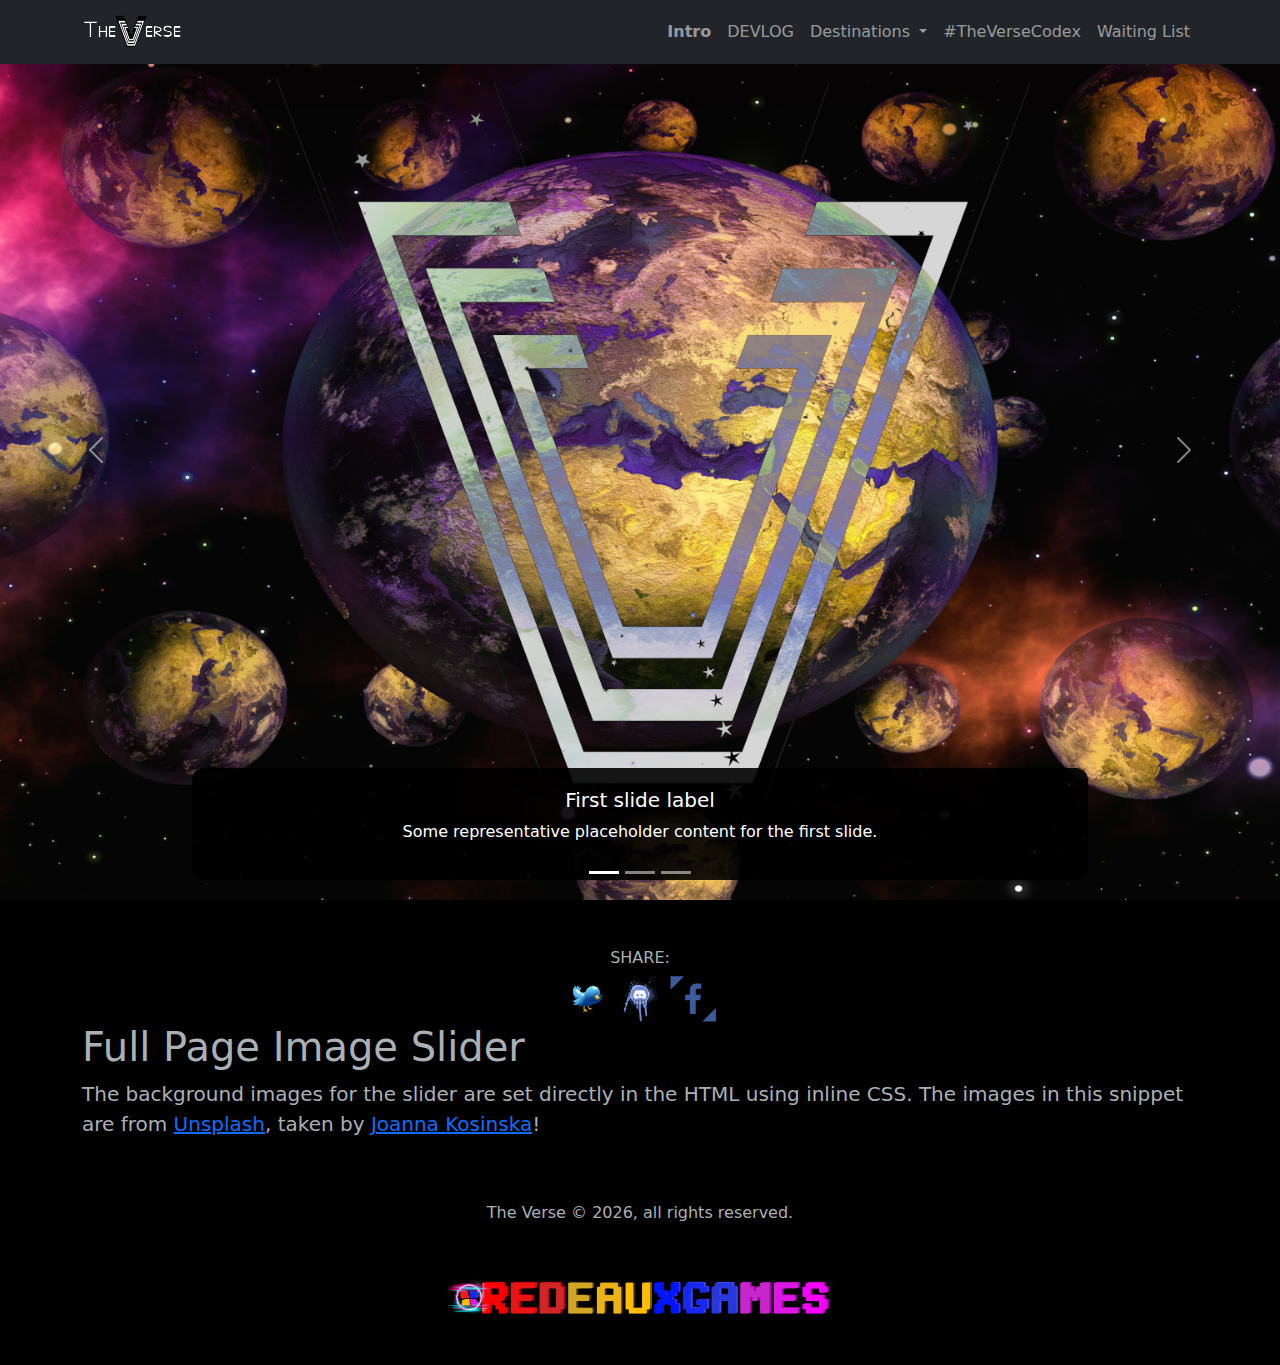
<file: index.html>
<!DOCTYPE html>
<html lang="en">
    <head>
        <meta charset="utf-8" />
        <meta name="viewport" content="width=device-width, initial-scale=1, shrink-to-fit=no" />
        <meta name="description" content="The Verse is a massive multiplayer online game. More details will be announced." />
        <meta name="author" content="Redeaux Games, Inc." />
        <meta name="twitter:card" content="summary" />
        <meta name="twitter:site" content="@redeauxg" />
        <meta name="twitter:creator" content="@redeauxg" />
        <meta property="og:url" content="https://theversegame.com" />
        <meta property="og:title" content="The Verse Game by Redeaux Games" />
        <meta property="og:description" content="The Verse is a massive multiplayer online game. More details will be announced." />
        <meta property="og:image" content="https://theversegame.com/promo-art-sm.jpg" />
        <title>The Verse | Intro</title>
    </head>
    <body>
<!-- Navigation -->
<nav class="navbar navbar-expand-lg navbar-dark bg-dark fixed-top">
  <div class="container">
    <a class="navbar-brand"><img src="assets/title.png" height="20%" width="50%" border="0"></a>
    <button class="navbar-toggler" type="button" data-bs-toggle="collapse" data-bs-target="#navbarResponsive" aria-controls="navbarResponsive" aria-expanded="false" aria-label="Toggle navigation">
      <span class="navbar-toggler-icon"></span>
    </button>
    <div class="collapse navbar-collapse" id="navbarResponsive">
      <ul class="navbar-nav ms-auto">
        <li class="nav-item active">
          <a class="nav-link"><b> Intro </b></a>
        </li>
        <li class="nav-item">
          <a class="nav-link" href="devlog.html"> DEVLOG </a>
        </li>
    <li class="nav-item dropdown" id="myDropdown">
      <a class="nav-link dropdown-toggle" href="#" data-bs-toggle="dropdown">  Destinations </a>
      <ul class="dropdown-menu">
        <li> <a class="dropdown-item" href="hebgron.html"> Hebgron </a></li>
        <li> <a class="dropdown-item" href="#"> Arcadia </a></li>
        <li><a class="dropdown-item" href="#"> Paledious </a></li>
        <li><a class="dropdown-item" href="#"> Johnsberry </a></li>
        <li><a class="dropdown-item" href="#"> Valada </a></li>
        <li><a class="dropdown-item" href="#"> Copiecious </a></li>
      </ul>
    </li>
        <li class="nav-item">
          <a class="nav-link" href="codex.html"> #TheVerseCodex </a>
        </li>
        <li class="nav-item">
          <a class="nav-link" href="waiting.html"> Waiting List </a>
        </li>
      </ul>
    </div>
  </div>
</nav>
<header>
  <div id="carouselExampleCaptions" class="carousel slide" data-bs-ride="carousel">
    <div class="carousel-indicators">
      <button type="button" data-bs-target="#carouselExampleCaptions" data-bs-slide-to="0" class="active" aria-current="true" aria-label="Slide 1"></button>
      <button type="button" data-bs-target="#carouselExampleCaptions" data-bs-slide-to="1" aria-label="Slide 2"></button>
      <button type="button" data-bs-target="#carouselExampleCaptions" data-bs-slide-to="2" aria-label="Slide 3"></button>
    </div>
    <div class="carousel-inner">
      <div class="carousel-item active" style="background-image: url('assets/bg1.webp')">
        <div class="carousel-caption">
          <h5>First slide label</h5>
          <p>Some representative placeholder content for the first slide.</p>
        </div>
      </div>
      <div class="carousel-item" style="background-image: url('assets/bg2.webp')">
        <div class="carousel-caption">
          <h5>Second slide label</h5>
          <p>Some representative placeholder content for the second slide.</p>
        </div>
      </div>
      <div class="carousel-item" style="background-image: url('https://source.unsplash.com/szFUQoyvrxM/1920x1080')">
        <div class="carousel-caption">
          <h5>Third slide label</h5>
          <p>Some representative placeholder content for the third slide.</p>
        </div>
      </div>
    </div>
    <button class="carousel-control-prev" type="button" data-bs-target="#carouselExampleCaptions" data-bs-slide="prev">
      <span class="carousel-control-prev-icon" aria-hidden="true"></span>
      <span class="visually-hidden">Previous</span>
    </button>
    <button class="carousel-control-next" type="button" data-bs-target="#carouselExampleCaptions" data-bs-slide="next">
      <span class="carousel-control-next-icon" aria-hidden="true"></span>
      <span class="visually-hidden">Next</span>
    </button>
  </div>
</header>
<!-- Page Content -->
<section class="py-5">
   <div class="social">
       <center>
       <h6> SHARE: </h6><a href="https://twitter.com/share?ref_src=twsrc%5Etfw" class="twitter-share-button" data-size="large" data-url="https://theversegame.com" data-hashtags="theverse" data-related="redeauxg" data-dnt="true" data-show-count="true" target="_blank"><img src="assets/twitter.svg" onerror="this.src='assets/twitter.png'" border="0" width="48px" height="48px"></a>
       <a href="https://discord.gg/2suYvHsXR9" target="_blank"><img src="assets/discord.svg" onerror="this.src='assets/discord.png'" border="0" width="48px" height="48px"></a>
       <a target="_blank" href="https://www.facebook.com/sharer/sharer.php?u=https%3A%2F%2Ftheversegame.com%2F&amp;src=sdkpreparse" class="fb-xfbml-parse-ignore"><img src="assets/fb.svg" onerror="this.src='assets/fb.png'" border="0" width="48px" height="48px"></a>
       </center>
   </div>
     <div class="container">
       <h1 class="fw-light">Full Page Image Slider</h1>
       <p class="lead">The background images for the slider are set directly in the HTML using inline CSS. The images
         in this snippet are from <a href="https://unsplash.com">Unsplash</a>, taken by <a href="https://unsplash.com/@joannakosinska">Joanna Kosinska</a>!</p>
     </div>
</section>
    <script>
       window.addEventListener('load', (
         function () {
        document.getElementById('copyright-year').appendChild(
            document.createTextNode(
                new Date().getFullYear()
            )
        );
    }
));
    </script>
<footer>
    <center><h6>The Verse &copy; <span id="copyright-year"></span>, all rights reserved.</h6>
        <br><br><a href="https://redeaux.games" target="_blank"><div class="redx"><img src="assets/redxlogo.webp" border="_blank" width="30%" height="10%"></div></a><br><br>
    </center>
</footer>
        <link href="css/style.css" rel="stylesheet" />
        <link href="css/bootstrap.min.css" rel="stylesheet">
        <script src="js/bootstrap.bundle.min.js"></script>
    </body>
</html>
</file>
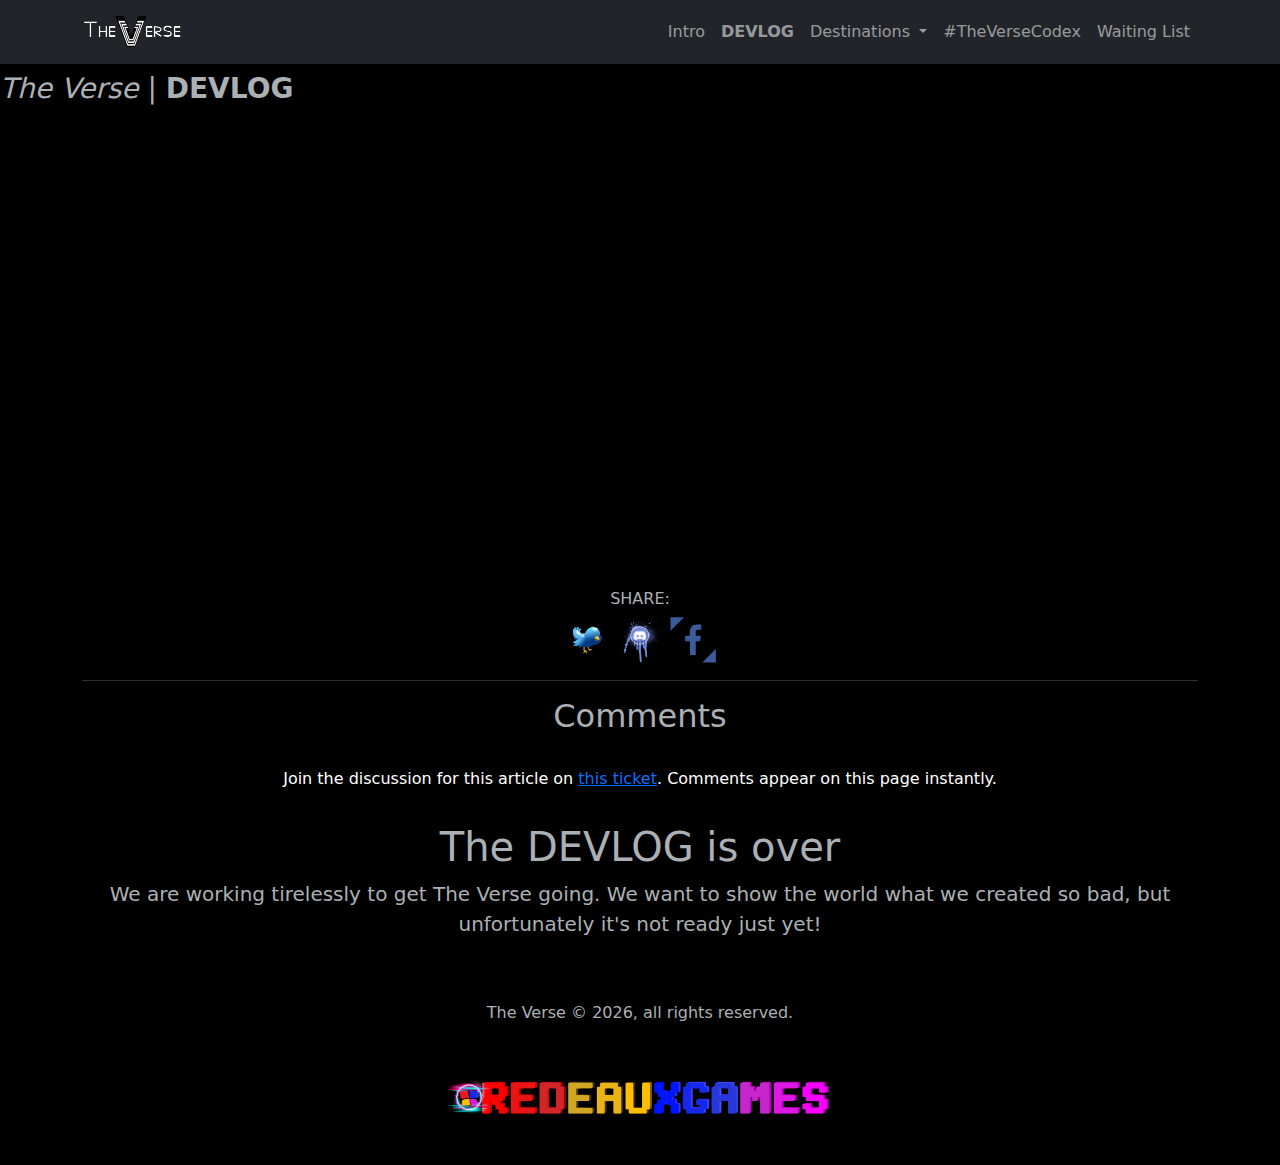
<file: devlog.html>
<!DOCTYPE html>
<html lang="en">
    <head>
        <meta charset="utf-8" />
        <meta name="viewport" content="width=device-width, initial-scale=1, shrink-to-fit=no" />
        <meta name="description" content="The Verse is a massive multiplayer online game. More details will be announced." />
        <meta name="author" content="Redeaux Games, Inc." />
        <meta name="twitter:card" content="summary" />
        <meta name="twitter:site" content="@redeauxg" />
        <meta name="twitter:creator" content="@redeauxg" />
        <meta property="og:url" content="https://theversegame.com" />
        <meta property="og:title" content="The Verse Game by Redeaux Games" />
        <meta property="og:description" content="The Verse is a massive multiplayer online game. More details will be announced." />
        <meta property="og:image" content="https://theversegame.com/promo-art-sm.jpg" />
        <title> The Verse | DEVLOG </title>
    </head>
    <body>
<!-- Navigation -->
<nav class="navbar navbar-expand-lg navbar-dark bg-dark fixed-top">
  <div class="container">
    <a class="navbar-brand"><img src="assets/title.png" height="20%" width="50%" border="0"></a>
    <button class="navbar-toggler" type="button" data-bs-toggle="collapse" data-bs-target="#navbarResponsive" aria-controls="navbarResponsive" aria-expanded="false" aria-label="Toggle navigation">
      <span class="navbar-toggler-icon"></span>
    </button>
    <div class="collapse navbar-collapse" id="navbarResponsive">
      <ul class="navbar-nav ms-auto">
        <li class="nav-item">
          <a class="nav-link" href="index.html"> Intro </a>
        </li>
        <li class="nav-item" active>
          <a class="nav-link"><b> DEVLOG </b></a>
        </li>
    <li class="nav-item dropdown" id="myDropdown">
      <a class="nav-link dropdown-toggle" href="#" data-bs-toggle="dropdown">  Destinations </a>
      <ul class="dropdown-menu">
        <li> <a class="dropdown-item" href="#"> Hebgron </a></li>
        <li> <a class="dropdown-item" href="#"> Arcadia </a></li>
        <li><a class="dropdown-item" href="#"> Paledious </a></li>
        <li><a class="dropdown-item" href="#"> Johnsberry </a></li>
        <li><a class="dropdown-item" href="#"> Valada </a></li>
        <li><a class="dropdown-item" href="#"> Copiecious </a></li>
      </ul>
    </li>
        <li class="nav-item">
          <a class="nav-link" href="codex.html"> #TheVerseCodex </a>
        </li>
        <li class="nav-item">
          <a class="nav-link" href="waiting.html"> Waiting List </a>
        </li>
      </ul>
    </div>
  </div>
</nav>
<header>
<br><br><br>
		<h3><i>The Verse</i> | <b>DEVLOG</b></h3>
	<br>
	<center><img src="assets/sculpture-6539413_640.png"></center>
</header>
<!-- Page Content -->
<section class="py-5">
   <div class="social">
       <center>
       <h6> SHARE: </h6><a href="https://twitter.com/share?ref_src=twsrc%5Etfw" class="twitter-share-button" data-size="large" data-url="https://theversegame.com" data-hashtags="theverse" data-related="redeauxg" data-dnt="true" data-show-count="true" target="_blank"><img src="assets/twitter.svg" onerror="this.src='assets/twitter.png'" border="0" width="48px" height="48px"></a>
       <a href="https://discord.gg/2suYvHsXR9" target="_blank"><img src="assets/discord.svg" onerror="this.src='assets/discord.png'" border="0" width="48px" height="48px"></a>
       <a target="_blank" href="https://www.facebook.com/sharer/sharer.php?u=https%3A%2F%2Ftheversegame.com%2F&amp;src=sdkpreparse" class="fb-xfbml-parse-ignore"><img src="assets/fb.svg" onerror="this.src='assets/fb.png'" border="0" width="48px" height="48px"></a>
       </center>
   </div>
     <div class="container">
       <center><script>
const GH_API_URL = 'https://api.github.com/repos/Redeaux-Games/theverse-web/issues/1/comments?per_page=100';

let request = new XMLHttpRequest();
request.open( 'GET', GH_API_URL, true );
request.onload = function() {
	if ( this.status >= 200 && this.status < 400 ) {
		let response = JSON.parse( this.response );

		for ( var i = 0; i < response.length; i++ ) {
			document.getElementById( 'gh-comments-list' ).appendChild( createCommentEl( response[ i ] ) );
		}

		if ( 0 === response.length ) {
			document.getElementById( 'no-comments-found' ).style.display = 'block';
		}
	} else {
		console.error( this );
	}
};

function createCommentEl( response ) {
	let user = document.createElement( 'a' );
	user.setAttribute( 'href', response.user.url.replace( 'api.github.com/users', 'github.com' ) );
	user.classList.add( 'user' );

	let userAvatar = document.createElement( 'img' );
	userAvatar.classList.add( 'avatar' );
	userAvatar.setAttribute( 'src', response.user.avatar_url );

	user.appendChild( userAvatar );

	let commentLink = document.createElement( 'a' );
	commentLink.setAttribute( 'href', response.html_url );
	commentLink.classList.add( 'comment-url' );
	commentLink.innerHTML = '#' + response.id + ' - ' + response.created_at;

	let commentContents = document.createElement( 'div' );
	commentContents.classList.add( 'comment-content' );
	commentContents.innerHTML = response.body;

	let comment = document.createElement( 'li' );
	comment.setAttribute( 'data-created', response.created_at );
	comment.setAttribute( 'data-author-avatar', response.user.avatar_url );
	comment.setAttribute( 'data-user-url', response.user.url );

	comment.appendChild( user );
	comment.appendChild( commentContents );
	comment.appendChild( commentLink );

	return comment;
}
request.send();
</script>

<hr>

<div class="github-comments">
	<h2>Comments</h2>
	<ul id="gh-comments-list"></ul>
	<p id="no-comments-found">No comments found for this article. Comments posted before 2019-09-15 are no longer available due to a system migration since I no longer use Disqus for comments.</p>
	<p id="leave-a-comment">Join the discussion for this article on <a href="https://github.com/aristath/aristath.github.com/issues/5">this ticket</a>. Comments appear on this page instantly.</p>
</div>
       <h1 class="fw-light">The DEVLOG is over</h1>
       <p class="lead">We are working tirelessly to get The Verse going. We want to show the world what we created so bad, but unfortunately it's not ready just yet! </p>
     </div>
</section>
    <script>
       window.addEventListener('load', (
         function () {
        document.getElementById('copyright-year').appendChild(
            document.createTextNode(
                new Date().getFullYear()
            )
        );
    }
));
    </script>
<footer>
    <center><h6>The Verse &copy; <span id="copyright-year"></span>, all rights reserved.</h6>
        <br><br><a href="https://redeaux.games" target="_blank"><div class="redx"><img src="assets/redxlogo.webp" border="_blank" width="30%" height="10%"></div></a><br><br>
    </center>
</footer>
        <link href="css/style.css" rel="stylesheet" />
        <link href="css/bootstrap.min.css" rel="stylesheet">
        <script src="js/bootstrap.bundle.min.js"></script>
    </body>
</html>
</file>
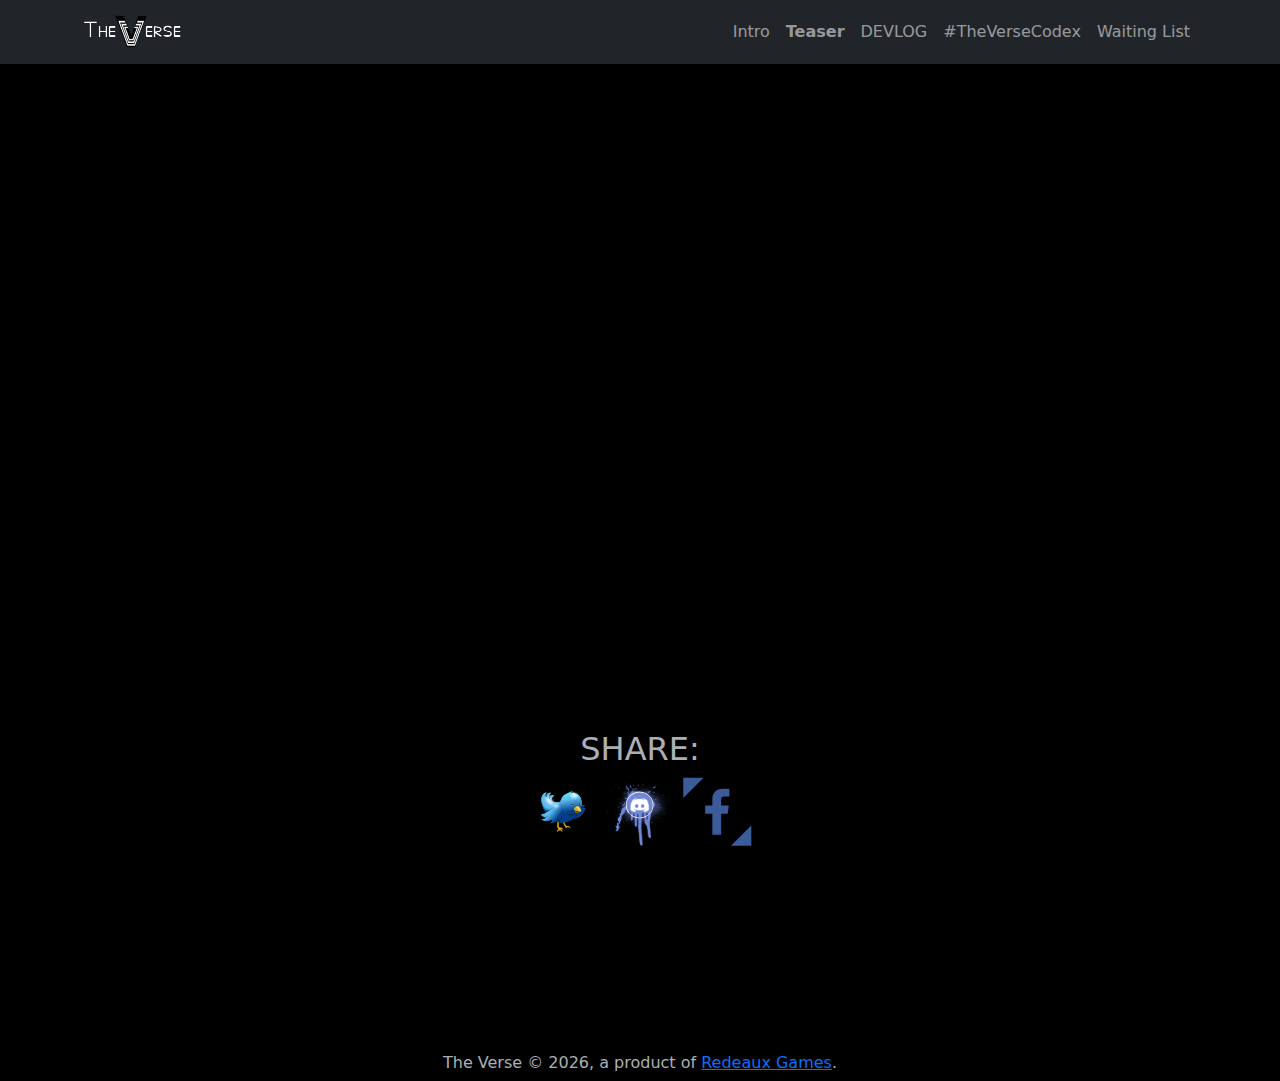
<file: trailer.html>
<!DOCTYPE html>
<html lang="en">
    <head>
        <meta charset="utf-8" />
        <meta name="viewport" content="width=device-width, initial-scale=1, shrink-to-fit=no" />
        <meta name="description" content="" />
        <meta name="author" content="Redeaux Games, Inc." />
        <meta name="twitter:card" content="summary" />
        <meta name="twitter:site" content="@redeauxg" />
        <meta name="twitter:creator" content="@redeauxg" />
        <meta property="og:url" content="https://theversegame.com" />
        <meta property="og:title" content="The Verse Game by Redeaux Games" />
        <meta property="og:description" content="The Verse massive multiplayer online game. More details will be announced." />
        <meta property="og:image" content="https://theversegame.com/promo-art-sm.jpg" />
        <title>The Verse | Prototype Teaser</title>
        <link href="css/style.css" rel="stylesheet" />
        <style>
          .powered-by {
            text-align: center;
            margin-bottom: 0px;
            margin-top: 8px;
            display: none;
          }
        </style>
        <link href="css/bootstrap.min.css" rel="stylesheet">
    </head>
    <body>
<!-- Navigation -->
<nav class="navbar navbar-expand-lg navbar-dark bg-dark fixed-top">
  <div class="container">
    <a class="navbar-brand"><img src="assets/title.png" height="20%" width="50%" border="0"></a>
    <button class="navbar-toggler" type="button" data-bs-toggle="collapse" data-bs-target="#navbarResponsive" aria-controls="navbarResponsive" aria-expanded="false" aria-label="Toggle navigation">
      <span class="navbar-toggler-icon"></span>
    </button>
    <div class="collapse navbar-collapse" id="navbarResponsive">
      <ul class="navbar-nav ms-auto">
        <li class="nav-item">
          <a class="nav-link" href="index.html">Intro</a>
        </li>
        <li class="nav-item active">
          <a class="nav-link"><b>Teaser</b></a>
        </li>
        <li class="nav-item">
          <a class="nav-link" href="devlog.html">DEVLOG</a>
        </li>
        <li class="nav-item">
          <a class="nav-link" href="codex.html">#TheVerseCodex</a>
        </li>
        <li class="nav-item">
          <a class="nav-link" href="waiting.html">Waiting List</a>
        </li>
      </ul>
    </div>
  </div>
</nav>
<header>
<div id="videoDiv2"> 
<video id="video2" preload="" autoplay="" muted="" playsinline="" loop="">
<source src="assets/tunnel.webm" type="video/webm">
<source src="assets/tunnel.mp4" type="video/mp4">
</video> 
    <div id="videoMessage2" class="styling">
    </div>
</div>
</header>
<!-- Page Content -->
<section class="py-5">
  <div class="social">
    <center>
        <h2>SHARE: </h2><a href="https://twitter.com/share?ref_src=twsrc%5Etfw" class="twitter-share-button" data-size="large" data-url="https://theversegame.com" data-hashtags="theverse" data-related="redeauxg" data-dnt="true" data-show-count="true" target="_blank"><img src="assets/twitter.svg" onerror="this.src='assets/twitter.png'" border="0" width="71px" height="72px"></a>
       <a href="https://discord.gg/2suYvHsXR9" target="_blank"><img src="assets/discord.svg" onerror="this.src='assets/discord.png'" border="0" width="72px" height="72px"></a>
      <a target="_blank" href="https://www.facebook.com/sharer/sharer.php?u=https%3A%2F%2Ftheversegame.com%2F&amp;src=sdkpreparse" class="fb-xfbml-parse-ignore"><img src="assets/fb.svg" onerror="this.src='assets/fb.png'" border="0" width="72px" height="72px"></a>
    </center>
  </div>
     <div class="container">
        <div id="remarkbox-div">
  <noscript>
    <iframe id=remarkbox-iframe src="https://my.remarkbox.com/embed?nojs=true" style="height:600px;width:100%;border:none!important" tabindex=0></iframe>
  </noscript>
</div>
<script src="https://my.remarkbox.com/static/js/iframe-resizer/iframeResizer.min.js"></script>
<script>
  var rb_owner_key = "7809892b-30e0-11ec-9848-040140774501";
  var thread_uri = window.location.href;
  var thread_title = window.document.title;
  var thread_fragment = window.location.hash;

  // rb owner was here.
  var rb_src = "https://my.remarkbox.com/embed" + 
      "?rb_owner_key=" + rb_owner_key +
      "&thread_title=" + encodeURI(thread_title) +
      "&thread_uri=" + encodeURIComponent(thread_uri) + 
      thread_fragment;

  function create_remarkbox_iframe() {
    var ifrm = document.createElement("iframe");
    ifrm.setAttribute("id", "remarkbox-iframe");
    ifrm.setAttribute("scrolling", "no");
    ifrm.setAttribute("src", rb_src);
    ifrm.setAttribute("frameborder", "0");
    ifrm.setAttribute("tabindex", "0");
    ifrm.setAttribute("title", "Remarkbox");
    ifrm.style.width = "100%";
    document.getElementById("remarkbox-div").appendChild(ifrm);
  }
  create_remarkbox_iframe();
  iFrameResize(
    {
      checkOrigin: ["https://my.remarkbox.com"],
      inPageLinks: true,
      initCallback: function(e) {e.iFrameResizer.moveToAnchor(thread_fragment)}
    },
    document.getElementById("remarkbox-iframe")
  );
</script>
     </div>
</section>
    <script>
       window.addEventListener('load', (
         function () {
        document.getElementById('copyright-year').appendChild(
            document.createTextNode(
                new Date().getFullYear()
            )
        );
    }
));
    </script>
<footer>
    <center><h6><center>
<h6>The Verse &copy; <span id="copyright-year"></span>, a product of <a href="https://redeaux.games" target="_blank">Redeaux Games</a>.</h6>
</center></h6></center>
</footer>
        <!-- Bootstrap core JS-->
        <script src="js/bootstrap.bundle.min.js"></script>
    </body>
</html>
</file>
<file: css/style.css>
#gh-comments-list {
    list-style: none;
    list-style-type: none;
}

#gh-comments-list li {
    margin: 0;
    padding: 1.5em 0;
    display: grid;
    grid-template-columns: 2.5em 1fr;
    border-top: 1px solid #aaa;
    overflow-x: auto;
}

#gh-comments-list li .comment-content {
    padding: 0 1.5em;
}

#no-comments-found {
    font-size: .8rem;
    display: none;
}

#leave-a-comment {
    background: #000;
    color: #fff;
    padding: 1rem;
}

.carousel-caption {
  padding-top: 1.25rem;
  padding-bottom: 1.25rem;
  color: #fff;
  text-align: center;
  margin-right: auto;
  margin-left: auto;
  background-color: rgba(0,0,0,0.9);
  bottom: 10%;
    /* right: 2px; */
  border-bottom-left-radius: 0.75rem;
  border-bottom-right-radius: 0.75rem;
  border-top-left-radius: 0.75rem;
  border-top-right-radius: 0.75rem;
}

.carousel-item {
  height: 100vh;
  min-height: 350px;
  background: no-repeat center center scroll;
  -webkit-background-size: cover;
  -moz-background-size: cover;
  -o-background-size: cover;
  background-size: cover;
}

body {
    margin: 0;
    font-family: var(--bs-body-font-family);
    font-size: var(--bs-body-font-size);
    font-weight: var(--bs-body-font-weight);
    line-height: var(--bs-body-line-height);
    color: #abb0b4 !important;
    text-align: var(--bs-body-text-align);
    background-color: var(--bs-body-bg);
    -webkit-text-size-adjust: 100%;
    -webkit-tap-highlight-color: transparent;
}

#videoDiv2 {width:100%; max-width:1200px; margin:auto; display:block; position: relative;} /* This has been changed */
#video2 {width:100%; height:auto} /* This has been changed */
#videoMessage2 { position: absolute; top: 0; left: 0;
display: flex;
flex-direction: column; 
justify-content: center;
align-items: center; 
width: 100%;
height: 100%;}

/* ============ desktop view ============ */
@media all and (min-width: 992px) {
	.dropdown-menu li{ position: relative; 	}
	.nav-item .submenu{ 
		display: none;
		position: absolute;
		left:100%; top:-7px;
	}
	.nav-item .submenu-left{ 
		right:100%; left:auto;
	}
	.dropdown-menu > li:hover{ background-color: #f1f1f1 }
	.dropdown-menu > li:hover > .submenu{ display: block; }
}	
/* ============ desktop view .end// ============ */

/* ============ small devices ============ */
@media (max-width: 991px) {
  .dropdown-menu .dropdown-menu{
      margin-left:0.7rem; margin-right:0.7rem; margin-bottom: .5rem;
  }
}	
/* ============ small devices .end// ============ */
.redx {
    -webkit-background-clip: text !important;
    -webkit-text-fill-color: transparent !important;
    -webkit-animation: colored 1s infinite linear !important;
    background-image: -webkit-linear-gradient( 
190deg, #ff0000, #feab3a, #4682b4, #FFff00) !important;
    z-index: 999 !important;
}
</file>
